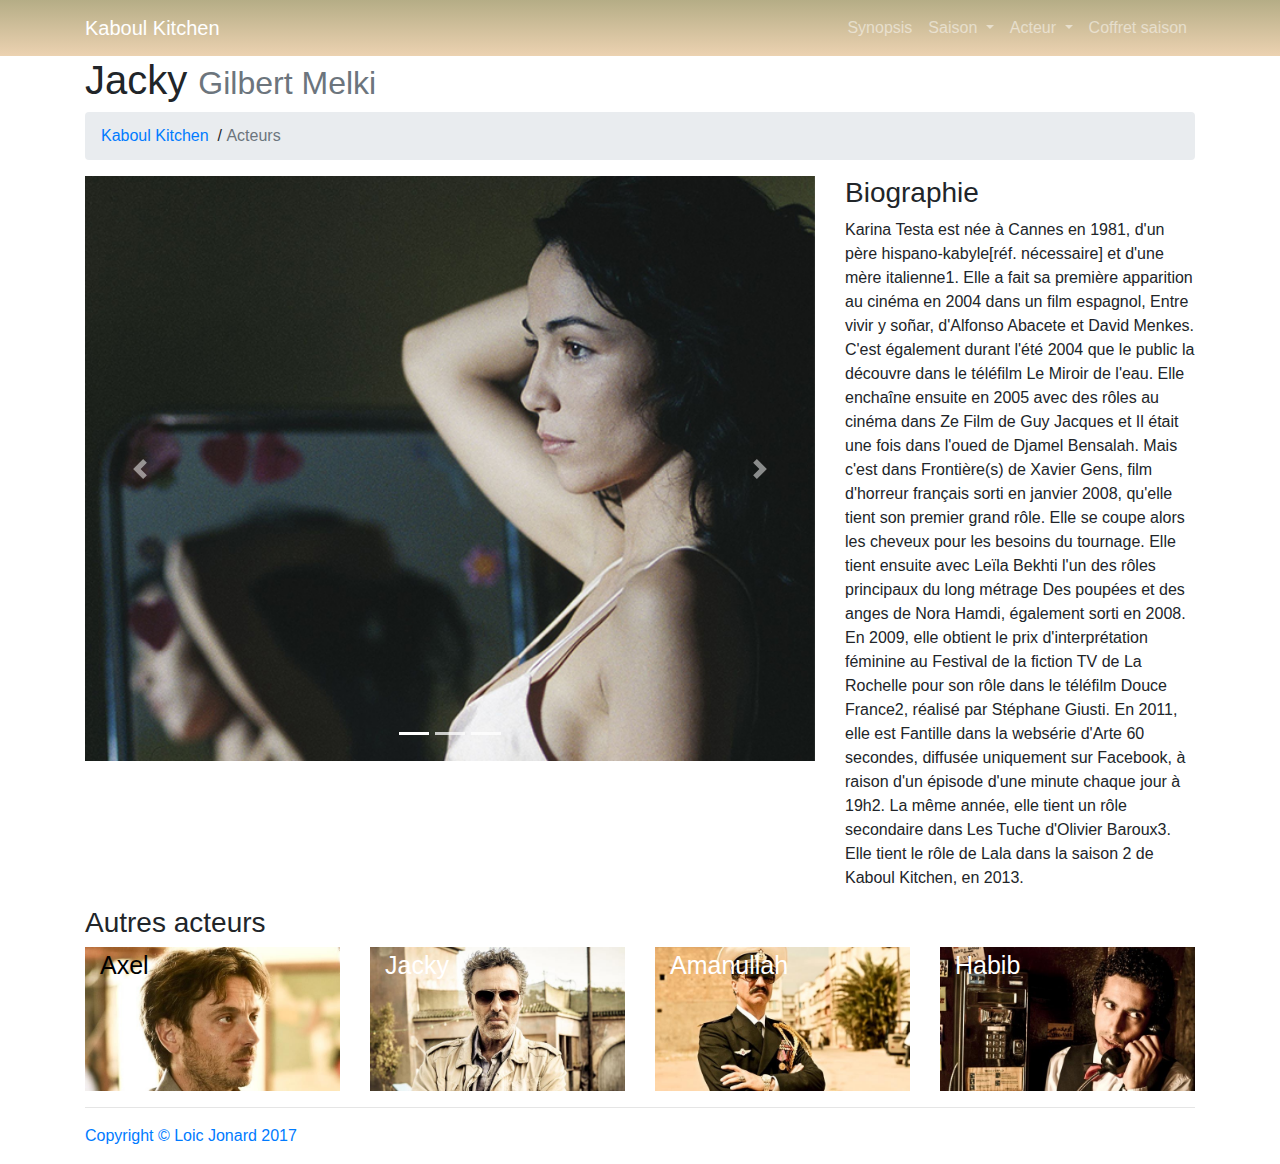
<file: kaboul-Kitchen/lala.html>
<!DOCTYPE html>
<html lang="fr">

<head>

    <meta charset="utf-8">
    <meta name="viewport" content="width=device-width, initial-scale=1, shrink-to-fit=no">
    <meta name="description" content="">
    <meta name="author" content="">

    <title>Modern Business - Start Bootstrap Template</title>

    <!-- Bootstrap core CSS -->
    <link href="./css/bootstrap.css" rel="stylesheet">

    <!-- Custom styles for this template -->
    <link href="css/modern-business.css" rel="stylesheet">

</head>

<body>


<!-- Navigation -->
<nav class="navbar fixed-top navbar-expand-lg navbar-dark bg-dark fixed-top grad">
    <div class="container">
        <a class="navbar-brand" href="index.html">Kaboul Kitchen</a>
        <button class="navbar-toggler navbar-toggler-right" type="button" data-toggle="collapse"
                data-target="#navbarResponsive" aria-controls="navbarResponsive" aria-expanded="false"
                aria-label="Toggle navigation">
            <span class="navbar-toggler-icon"></span>
        </button>
        <div class="collapse navbar-collapse" id="navbarResponsive">
            <ul class="navbar-nav ml-auto">
                <li class="nav-item">
                    <a class="nav-link" href="index.html">Synopsis</a>
                </li>
                <li class="nav-item dropdown">
                    <a class="nav-link dropdown-toggle" href="#" id="navbarDropdownPortfolio" data-toggle="dropdown"
                       aria-haspopup="true" aria-expanded="false">
                        Saison
                    </a>
                    <div class="dropdown-menu dropdown-menu-right" aria-labelledby="navbarDropdownPortfolio">
                        <a class="dropdown-item" href="saison123.html">Saison 1</a>
                        <a class="dropdown-item" href="saison123.html">Saison 2</a>
                        <a class="dropdown-item" href="saison123.html">Saison 3</a>
                    </div>
                </li>
                <li class="nav-item dropdown">
                    <a class="nav-link dropdown-toggle" href="#" id="navbarDropdownBlog" data-toggle="dropdown"
                       aria-haspopup="true" aria-expanded="false">
                        Acteur
                    </a>
                    <div class="dropdown-menu dropdown-menu-right" aria-labelledby="navbarDropdownBlog">
                        <a class="dropdown-item" href="axel.html">Axel</a>
                        <a class="dropdown-item" href="Sophie.html">Sophie</a>
                        <a class="dropdown-item" href="Habib.html">Habib</a>
                        <a class="dropdown-item" href="damien.html">Damien</a>
                        <a class="dropdown-item" href="jacky.html">Jacky</a>
                        <a class="dropdown-item" href="lala.html">Lala</a>
                    </div>
                </li>
                <li class="nav-item">
                    <a class="nav-link" href="coffret-saison.html">Coffret saison</a>
                </li>
            </ul>
        </div>
    </div>
</nav>
<!-- Page Content -->
<div class="container">

    <!-- Page Heading/Breadcrumbs -->
    <div class="row">
        <div class="col-lg-12">
            <h1>Jacky
                <small class="text-muted">Gilbert Melki</small>
            </h1>
            <ol class="breadcrumb">
                <li><a href="index.html">Kaboul Kitchen &nbsp;</a>
                </li>
                /
                <li class="active text-muted">&nbsp;Acteurs</li>
            </ol>
        </div>
    </div>
    <!-- /.row -->
    <!-- Portfolio Item Row -->
    <div class="row">

        <div class="col-md-8">
            <div id="carousel-example-generic" class="carousel slide" data-ride="carousel">
                <!-- Indicators -->
                <ol class="carousel-indicators">
                    <li data-target="#carousel-example-generic" data-slide-to="0" class="active"></li>
                    <li data-target="#carousel-example-generic" data-slide-to="1"></li>
                    <li data-target="#carousel-example-generic" data-slide-to="2"></li>
                </ol>

                <!-- Wrapper for slides -->
                <div id="carouselExampleIndicators" class="carousel slide" data-ride="carousel">
                    <ol class="carousel-indicators">
                        <li data-target="#carouselExampleIndicators" data-slide-to="0" class="active"></li>
                        <li data-target="#carouselExampleIndicators" data-slide-to="1"></li>
                        <li data-target="#carouselExampleIndicators" data-slide-to="2"></li>
                    </ol>
                    <div class="carousel-inner" role="listbox">
                        <!-- Slide One - Set the background image for this slide in the line below -->
                        <div class="carousel-item active"
                             style="background-image: url('./css/images/Karina_Testa.jpg')">
                            <div class="carousel-caption d-none d-md-block">
                            </div>
                        </div>
                        <!-- Slide Two - Set the background image for this slide in the line below -->
                        <div class="carousel-item" style="background-image:url('./css/images/Karina_Testa2.jpg');">
                            <div class="carousel-caption d-none d-md-block">
                            </div>
                        </div>
                        <!-- Slide Three - Set the background image for this slide in the line below -->
                        <div class="carousel-item" style="background-image:url('./css/images/Karina_Testa3.jpg'); ">
                            <div class="carousel-caption d-none d-md-block">
                            </div>
                        </div>
                        <a class="carousel-control-prev" href="#carouselExampleIndicators" role="button"
                           data-slide="prev">
                            <span class="carousel-control-prev-icon" aria-hidden="true"></span>
                            <span class="sr-only">Previous</span>
                        </a>
                        <a class="carousel-control-next" href="#carouselExampleIndicators" role="button"
                           data-slide="next">
                            <span class="carousel-control-next-icon" aria-hidden="true"></span>
                            <span class="sr-only">Next</span>
                        </a>
                    </div>
                </div>
            </div>
        </div>

        <div class="col-md-4">
            <h3>Biographie</h3>
            <p>Karina Testa est née à Cannes en 1981, d'un père hispano-kabyle[réf. nécessaire] et d'une mère
                italienne1.

                Elle a fait sa première apparition au cinéma en 2004 dans un film espagnol, Entre vivir y soñar,
                d'Alfonso Abacete et David Menkes. C'est également durant l'été 2004 que le public la découvre dans le
                téléfilm Le Miroir de l'eau. Elle enchaîne ensuite en 2005 avec des rôles au cinéma dans Ze Film de Guy
                Jacques et Il était une fois dans l'oued de Djamel Bensalah.

                Mais c'est dans Frontière(s) de Xavier Gens, film d'horreur français sorti en janvier 2008, qu'elle
                tient son premier grand rôle. Elle se coupe alors les cheveux pour les besoins du tournage. Elle tient
                ensuite avec Leïla Bekhti l'un des rôles principaux du long métrage Des poupées et des anges de Nora
                Hamdi, également sorti en 2008.
                En 2009, elle obtient le prix d'interprétation féminine au Festival de la fiction TV de La Rochelle pour
                son rôle dans le téléfilm Douce France2, réalisé par Stéphane Giusti.

                En 2011, elle est Fantille dans la websérie d'Arte 60 secondes, diffusée uniquement sur Facebook, à
                raison d'un épisode d'une minute chaque jour à 19h2. La même année, elle tient un rôle secondaire dans
                Les Tuche d'Olivier Baroux3.

                Elle tient le rôle de Lala dans la saison 2 de Kaboul Kitchen, en 2013.</p>


        </div>

    </div>
    <!-- /.row -->

    <!-- Related Projects Row -->
    <div class="row">

        <div class="col-lg-12">
            <h3>Autres acteurs</h3>
        </div>

        <div class="col-sm-3 col-xs-6">
            <a href="axel.html" class="img-position">
                <img class="img-fluid" src="./css/images/axel.jpg" alt="Axel" title="Axel">
                <div class="name-picture" style="color:black;">Axel</div>
            </a>
        </div>


        <div class="col-sm-3 col-xs-6">
            <a href="sophie.html" class="img-position">
                <img class="img-fluid" src="./css/images/jacky.jpg" alt="jacky" title="jacky">
                <div class="name-picture" >Jacky</div>
            </a>
        </div>


        <div class="col-sm-3 col-xs-6" >
            <a href="jacky.html" class="img-position">
                <img class="img-fluid" src="./css/images//Amanullah.jpg" alt="Jacky" title="amanuallah">
                <div class="name-picture">Amanullah</div>
            </a>
        </div>


        <div class="col-sm-3 col-xs-6">
            <a href="habib.html" class="img-position">
                <img class="img-fluid" src="./css/images/Habib.jpg" alt="Habib" title="Habib">
                <div class="name-picture">Habib</div>
            </a>
        </div>

    </div>
    <!-- /.row -->

    <hr>

    <!-- Footer -->
    <footer>
        <div class="row">
            <div class="col-lg-12">
                <p><a href="http://www.jonard.fr" target="_blank">Copyright &copy; Loic Jonard 2017</a></p>
            </div>
        </div>
    </footer>

</div>

<!-- Bootstrap core JavaScript -->
<script src="./js/jquery.js"></script>
<script src="./js/popper.js"></script>
<script src="./js/bootstrap.js"></script>

</body>

</html>
</file>
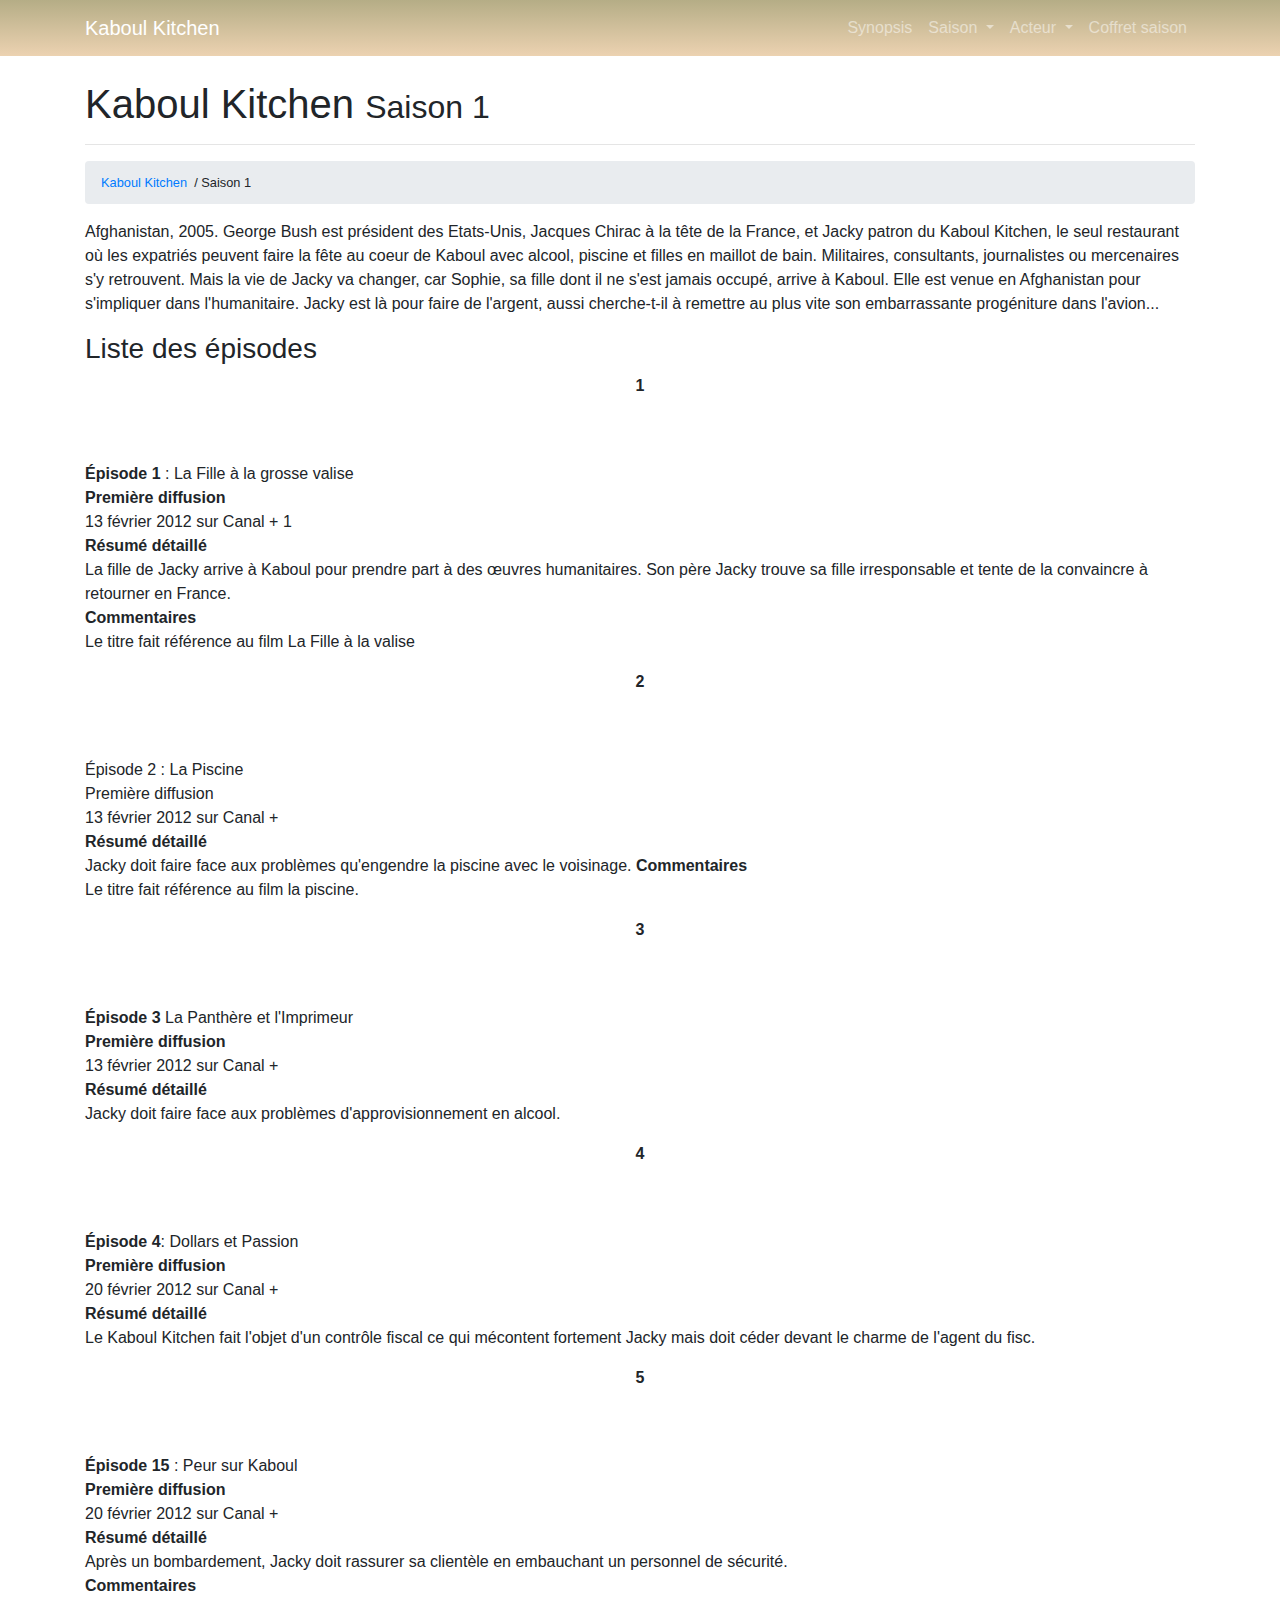
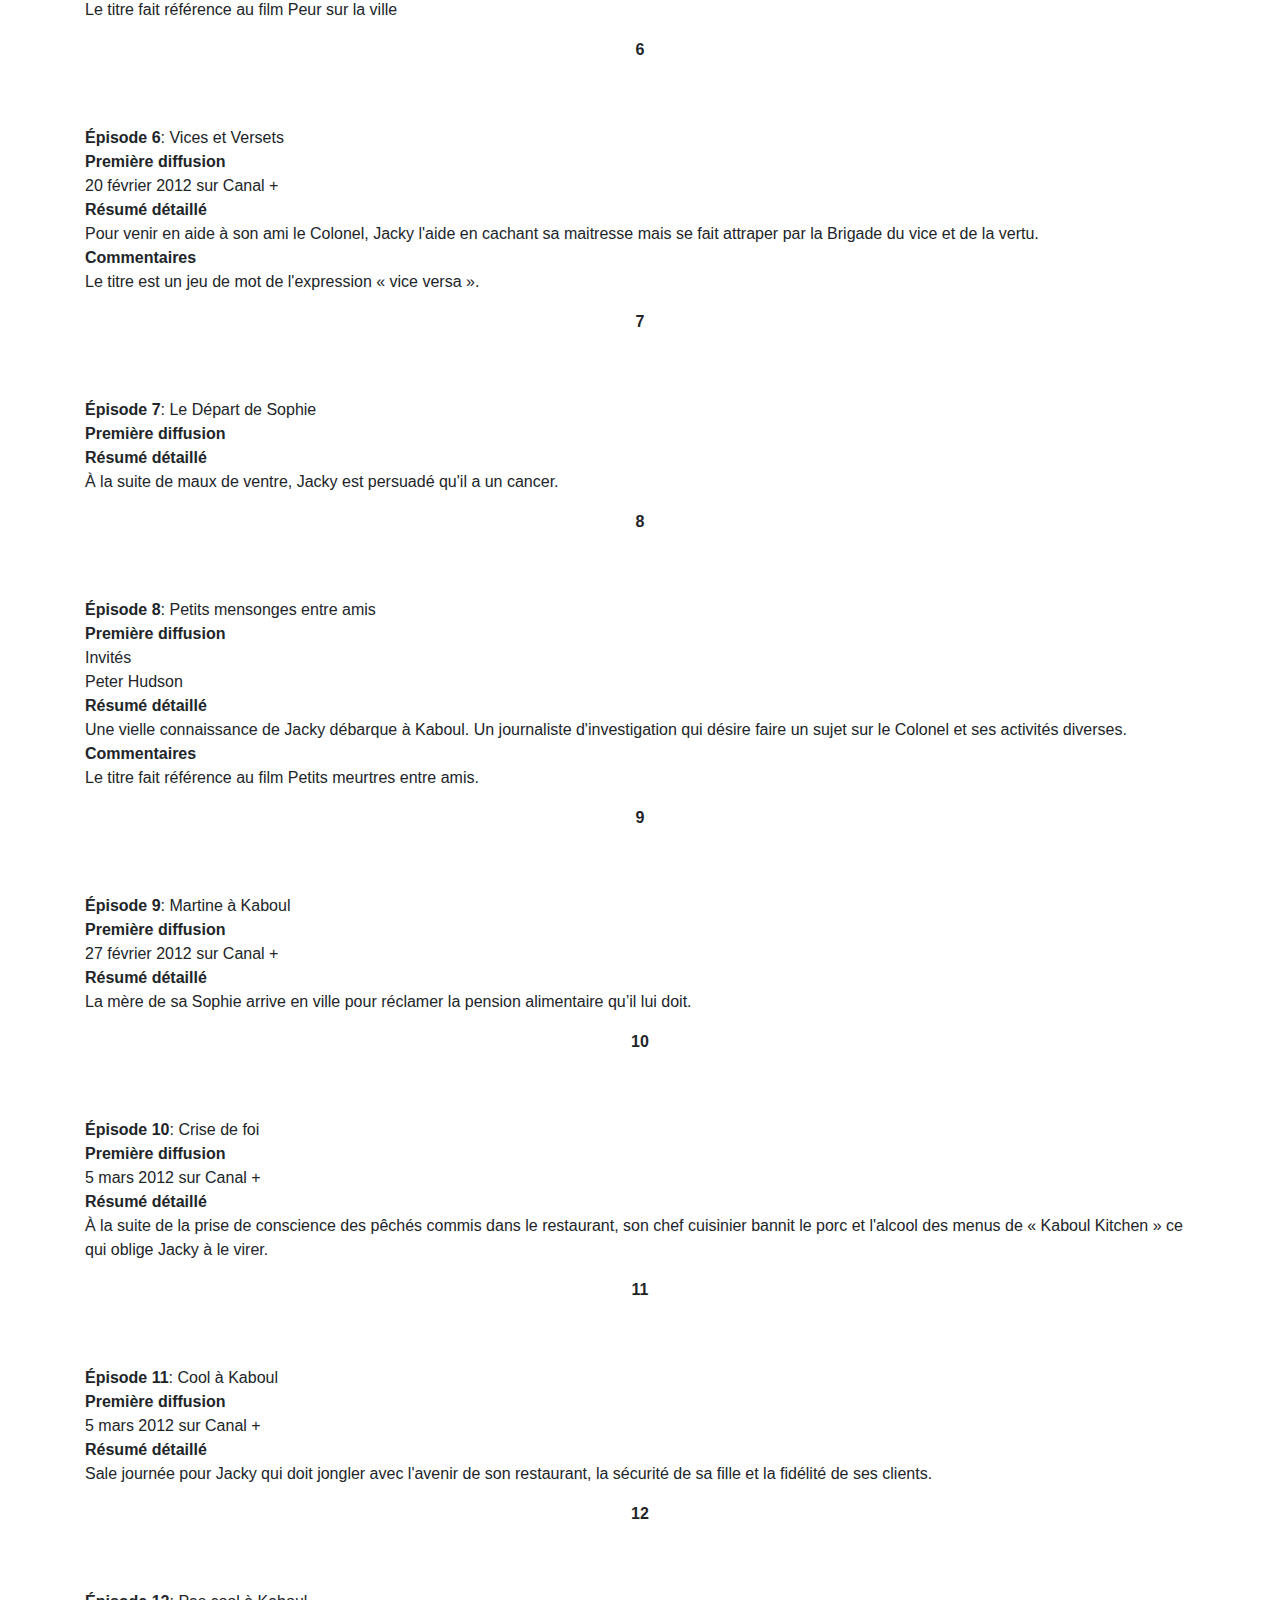
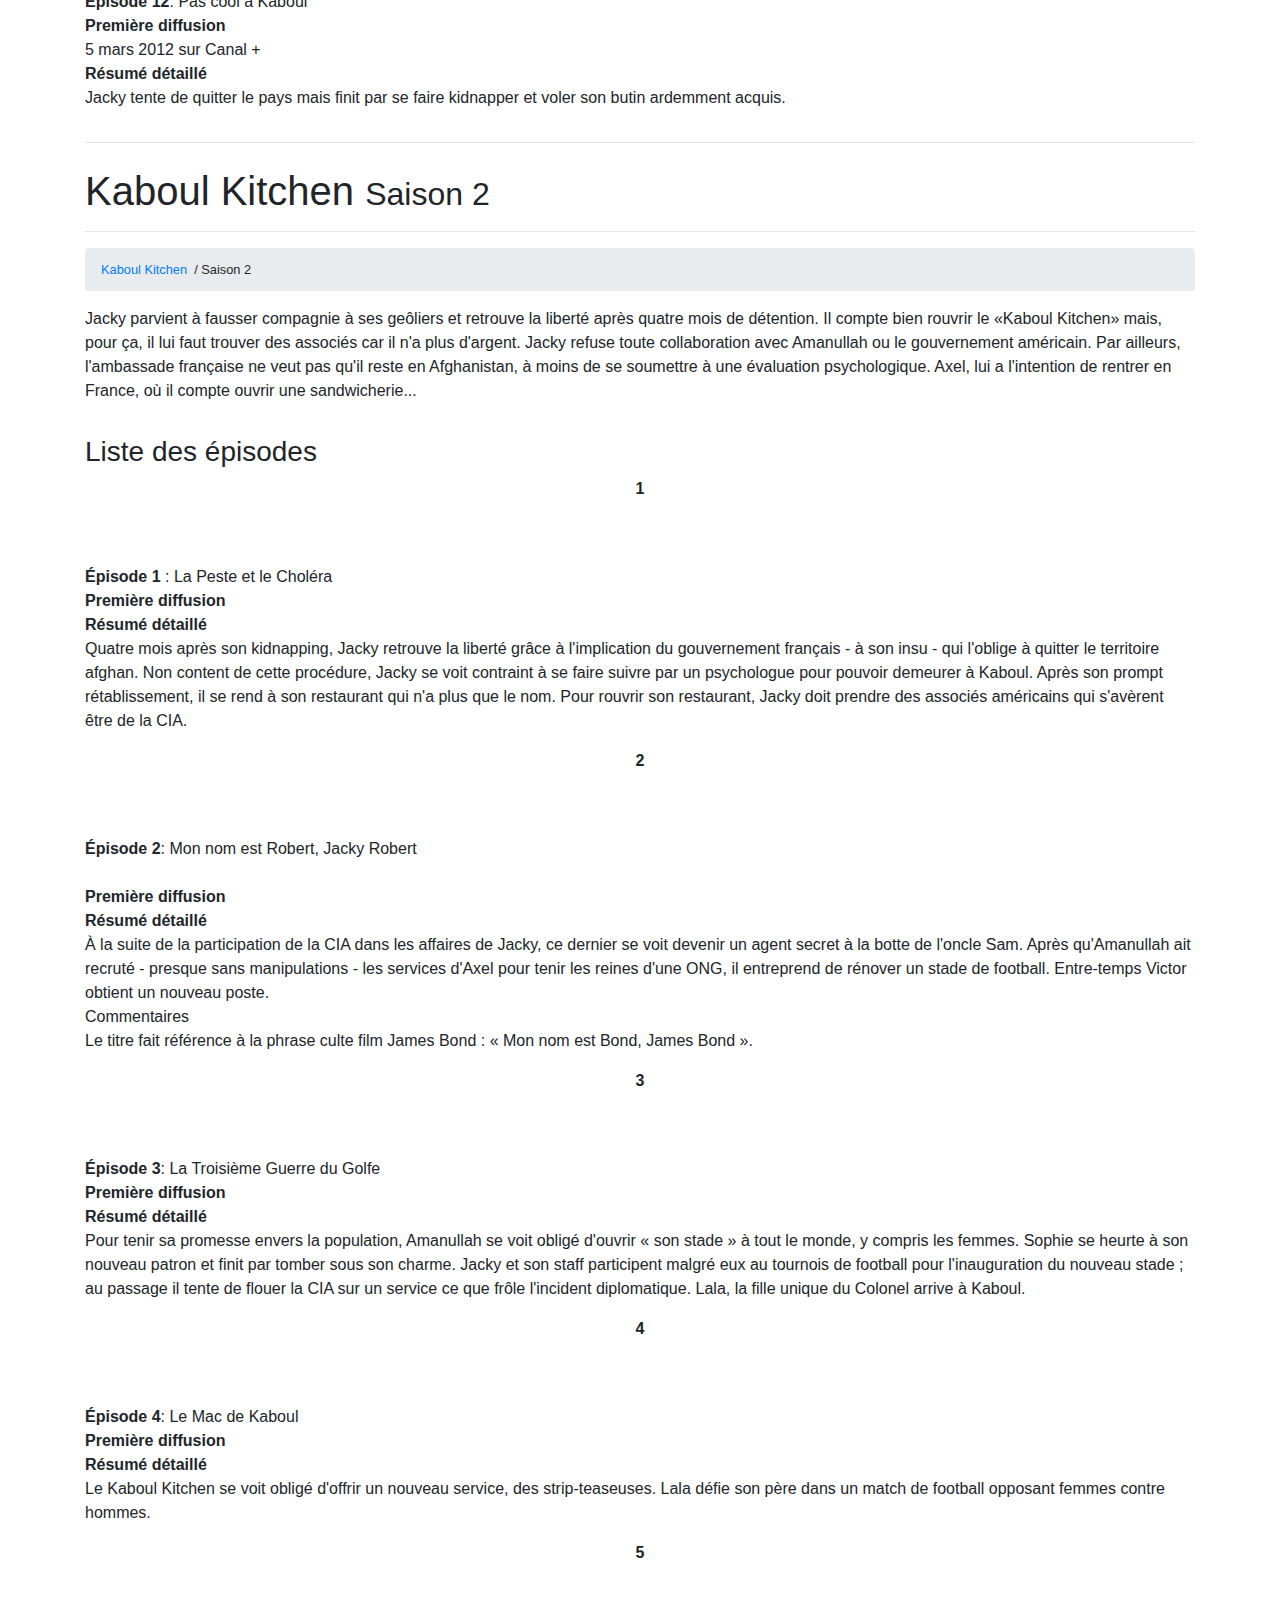
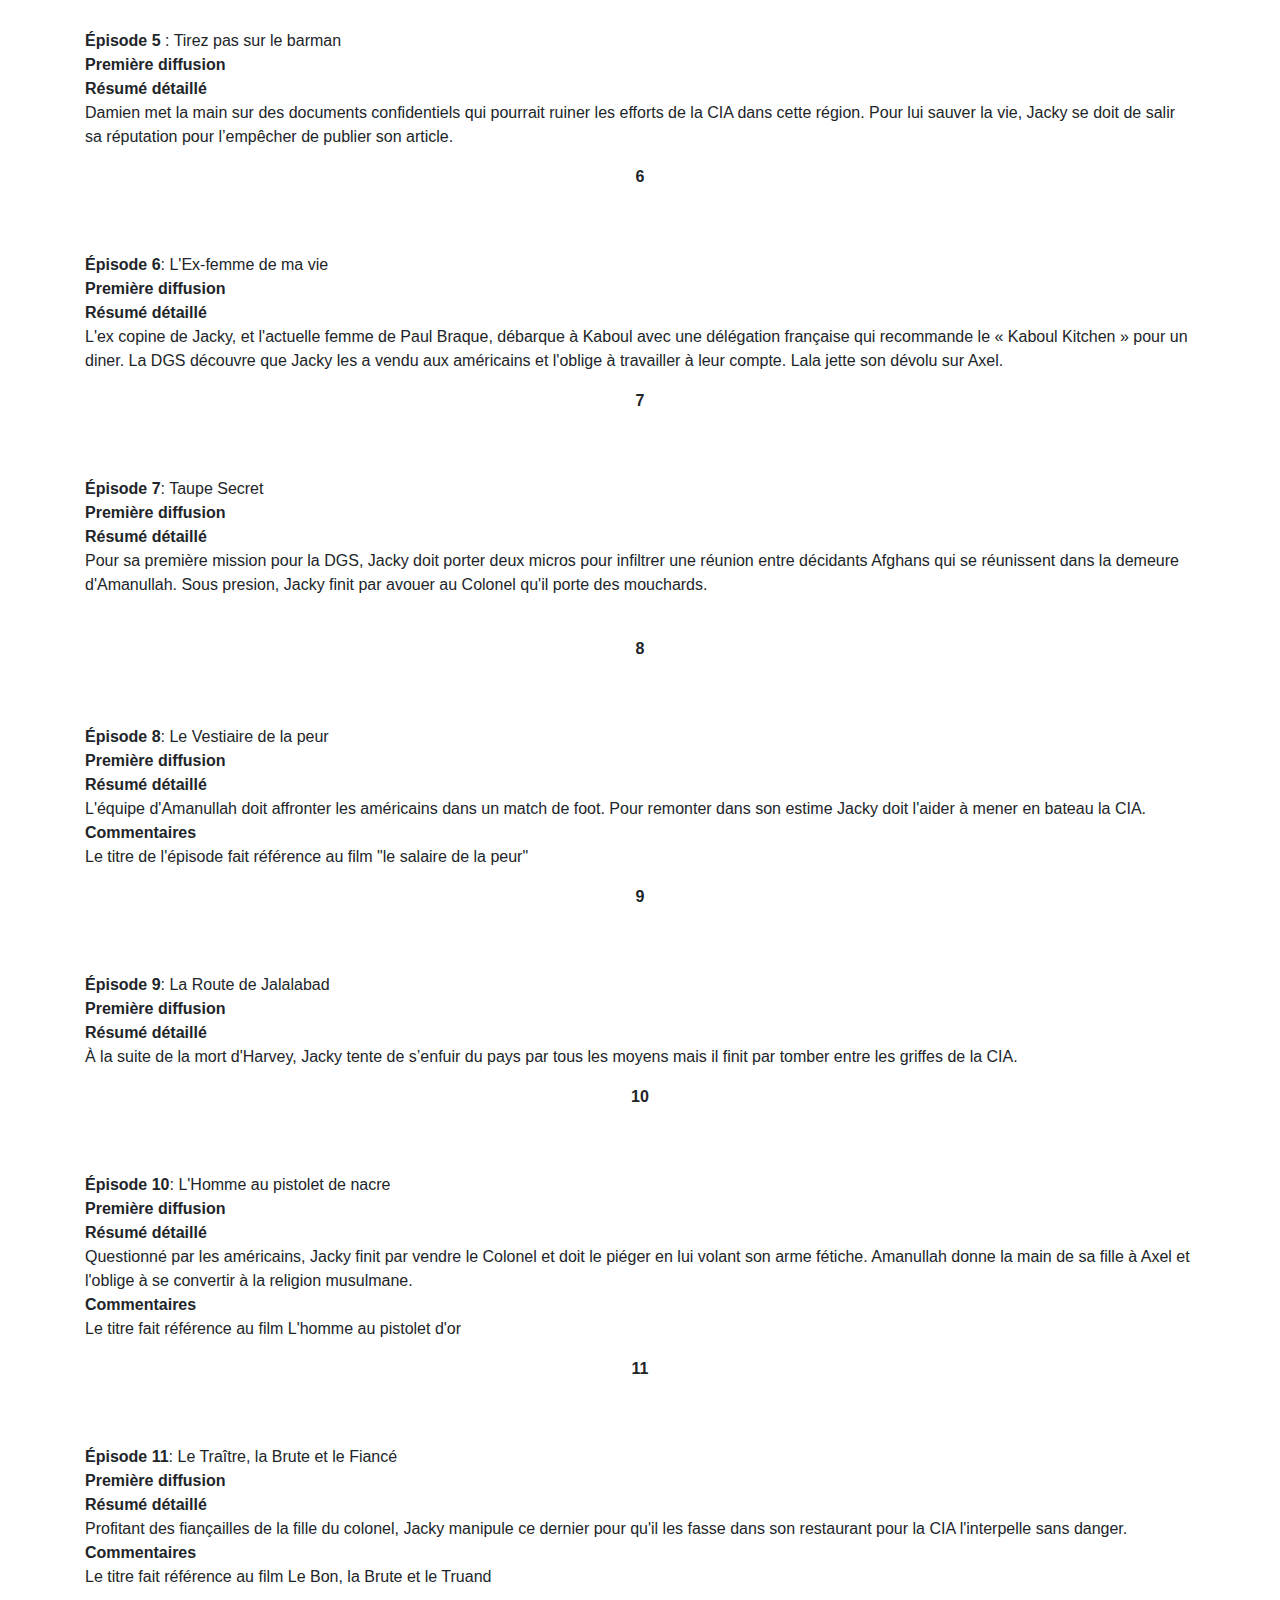
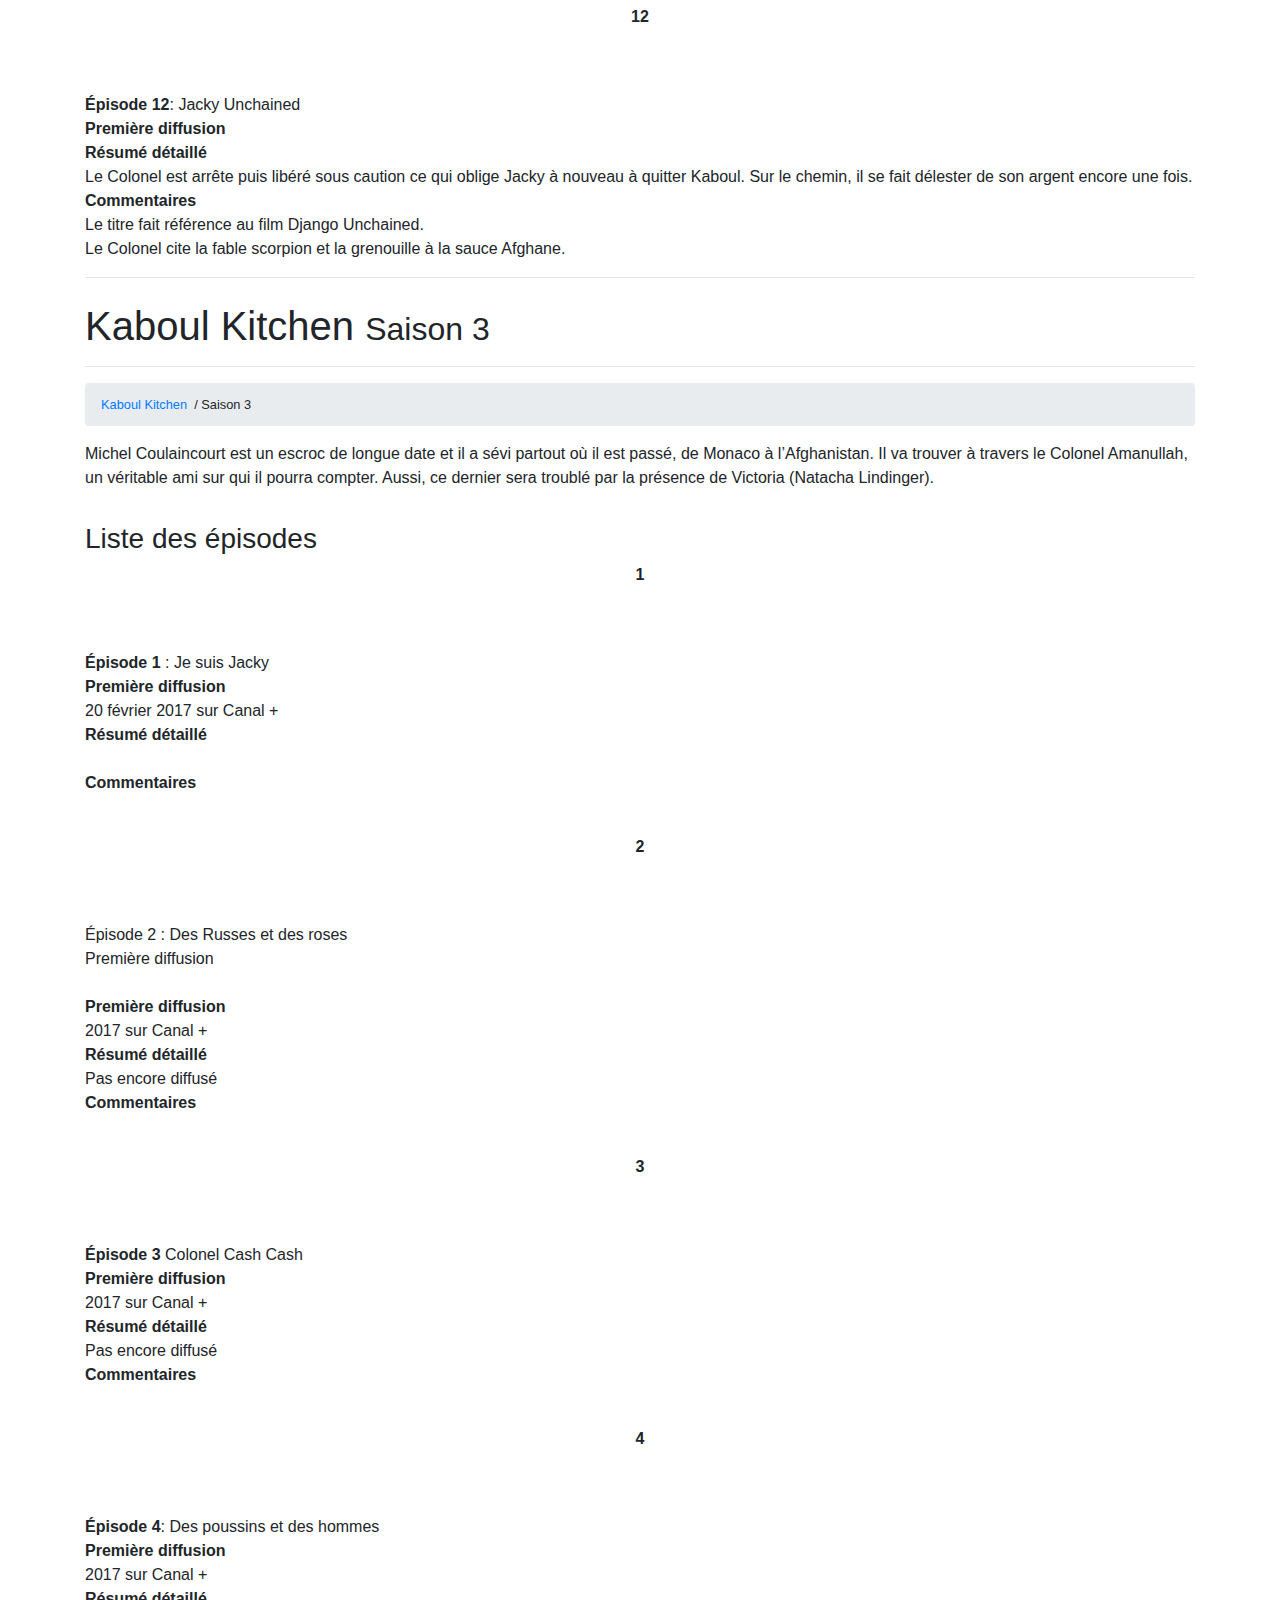
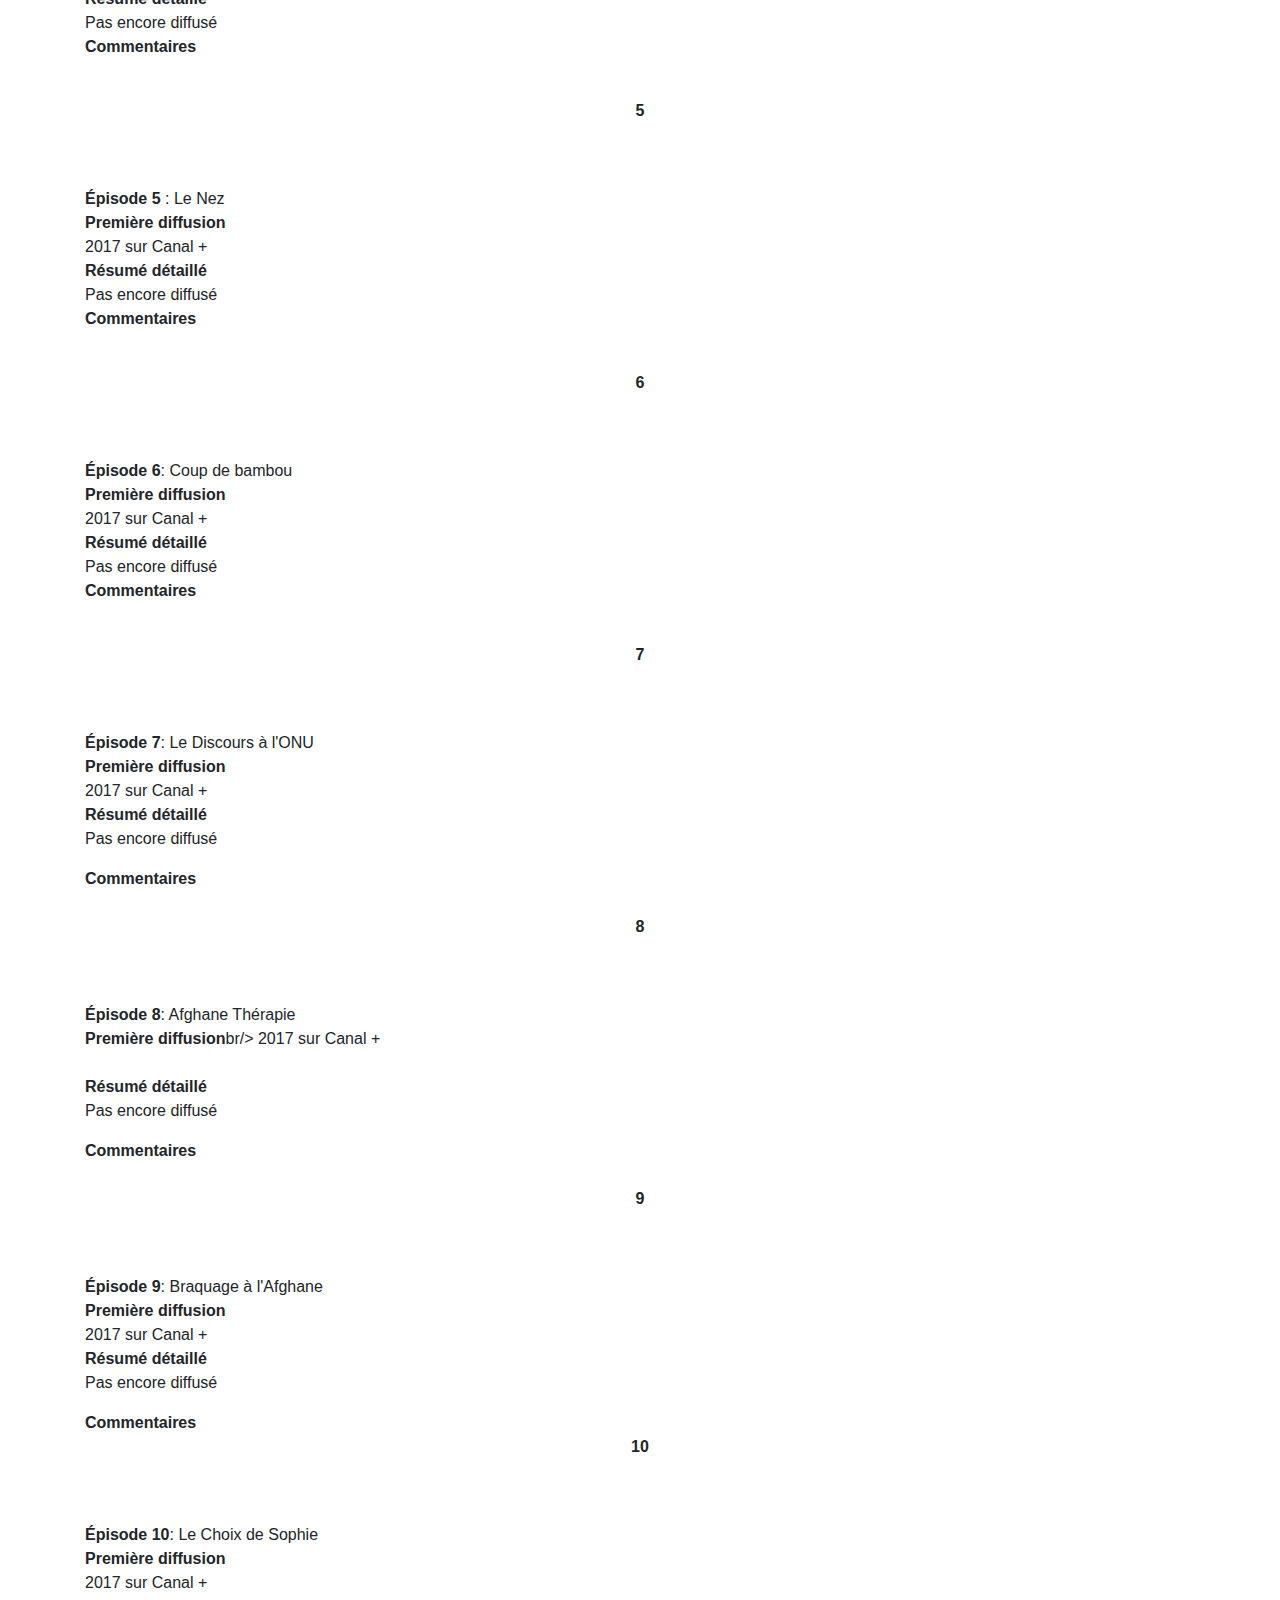
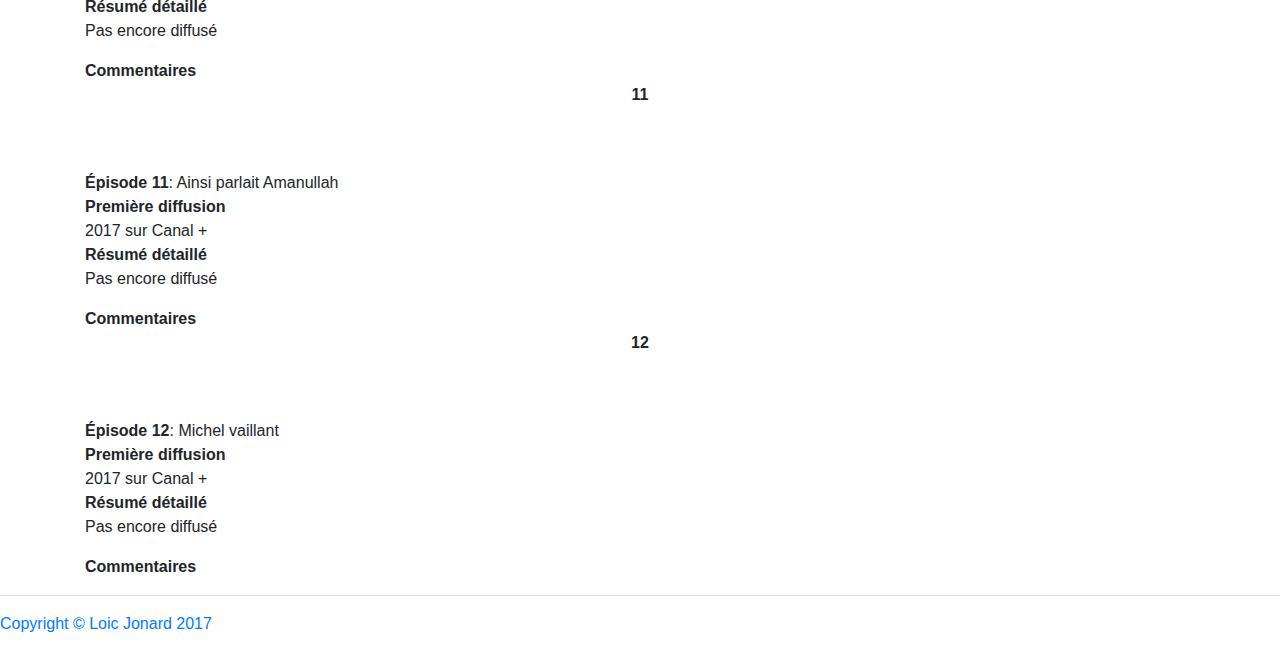
<file: kaboul-Kitchen/saison123.html>
<!DOCTYPE html>
<html lang="en">

<head>

  <meta charset="utf-8">
  <meta name="viewport" content="width=device-width, initial-scale=1, shrink-to-fit=no">
  <meta name="description" content="">
  <meta name="author" content="">

  <title>Modern Business - Start Bootstrap Template</title>

  <!-- Bootstrap core CSS -->
  <link href="./css/bootstrap.css" rel="stylesheet">

  <!-- Custom styles for this template -->
  <link href="css/modern-business.css" rel="stylesheet">

</head>

<body>

  <!-- Navigation -->
  <nav class="navbar fixed-top navbar-expand-lg navbar-dark bg-dark fixed-top grad">
    <div class="container">
      <a class="navbar-brand" href="index.html">Kaboul Kitchen</a>
      <button class="navbar-toggler navbar-toggler-right" type="button" data-toggle="collapse" data-target="#navbarResponsive" aria-controls="navbarResponsive" aria-expanded="false" aria-label="Toggle navigation">
        <span class="navbar-toggler-icon"></span>
      </button>
      <div class="collapse navbar-collapse" id="navbarResponsive">
        <ul class="navbar-nav ml-auto">
          <li class="nav-item">
            <a class="nav-link" href="index.html">Synopsis</a>
          </li>
          <li class="nav-item dropdown">
            <a class="nav-link dropdown-toggle" href="#" id="navbarDropdownPortfolio" data-toggle="dropdown" aria-haspopup="true" aria-expanded="false">
              Saison
            </a>
            <div class="dropdown-menu dropdown-menu-right" aria-labelledby="navbarDropdownPortfolio">
              <a class="dropdown-item" href="saison123.html">Saison 1</a>
              <a class="dropdown-item" href="saison123.html">Saison 2</a>
              <a class="dropdown-item" href="saison123.html">Saison 3</a>
            </div>
          </li>
          <li class="nav-item dropdown">
            <a class="nav-link dropdown-toggle" href="#" id="navbarDropdownBlog" data-toggle="dropdown" aria-haspopup="true" aria-expanded="false">
              Acteur
            </a>
            <div class="dropdown-menu dropdown-menu-right" aria-labelledby="navbarDropdownBlog">
              <a class="dropdown-item" href="Axel.html">Axel</a>
              <a class="dropdown-item" href="Sophie.html">Sophie</a>
              <a class="dropdown-item" href="Habib.html">Habib</a>
              <a class="dropdown-item" href="Damien.html">Damien</a>
              <a class="dropdown-item" href="Jacky.html">Jacky</a>
              <a class="dropdown-item" href="Lala.html">Lala</a>
            </div>
          </li>
          <li class="nav-item">
            <a class="nav-link" href="saison123.html">Coffret saison</a>
          </li>
        </ul>
      </div>
    </div>
  </nav>



<div class="container">

  <!-- Page Heading/Breadcrumbs -->
  <div class="row mt-4">
      <div class="col-lg-12">
          <h1>Kaboul Kitchen 
              <small>Saison 1</small>
          </h1>
          <hr>
          <ol class="breadcrumb small">
              <li><a href="index.html">Kaboul Kitchen 	&nbsp;</a>
              </li>
              /
              <li class="active"> 	&nbsp;Saison 1</li>
          </ol>
      </div>
  </div>
  <!-- /.row -->

  <!-- Content Row -->
  <div class="row">
      <div class="col-lg-12">
          <p>Afghanistan, 2005. George Bush est président des Etats-Unis, Jacques Chirac à la tête de la France, et Jacky patron du Kaboul Kitchen, le seul restaurant où les expatriés peuvent faire la fête au coeur de Kaboul avec alcool, piscine et filles en maillot de bain. Militaires, consultants, journalistes ou mercenaires s'y retrouvent. Mais la vie de Jacky va changer, car Sophie, sa fille dont il ne s'est jamais occupé, arrive à Kaboul. Elle est venue en Afghanistan pour s'impliquer dans l'humanitaire. Jacky est là pour faire de l'argent, aussi cherche-t-il à remettre au plus vite son embarrassante progéniture dans l'avion...</p>
          <p><h3> Liste des épisodes</h3>
<div><p class="text-center"><strong>1</strong><p><br/><br/>
<strong>Épisode 1</strong> : La Fille à la grosse valise<br/>
<strong>Première diffusion</strong><br/>
13 février 2012 sur Canal + 1<br/>
<strong>Résumé détaillé</strong><br/>
La fille de Jacky arrive à Kaboul pour prendre part à des œuvres humanitaires. Son père Jacky trouve sa fille irresponsable et tente de la convaincre à retourner en France.<br/>
<strong>Commentaires</strong><br/>
Le titre fait référence au film La Fille à la valise<br/></div>
<div><p class="text-center"><strong>2</strong><p><br/><br/>Épisode 2 : La Piscine<br/>
Première diffusion<br/>
13 février 2012 sur Canal +<br/>
<strong>Résumé détaillé</strong><br/>
Jacky doit faire face aux problèmes qu'engendre la piscine avec le voisinage.
<strong>Commentaires</strong><br/>
Le titre fait référence au film la piscine.<br/></div>
<div><p class="text-center"><strong>3</strong><p><br/><br/>
<strong>Épisode 3</strong> La Panthère et l'Imprimeur<br/>
<strong>Première diffusion</strong><br/>
13 février 2012 sur Canal +<br/>
<strong>Résumé détaillé</strong><br/>
Jacky doit faire face aux problèmes d'approvisionnement en alcool.<br/></div>
<div><p class="text-center"><strong>4</strong><p><br/><br/>
<strong>Épisode 4</strong>: Dollars et Passion<br/>
<strong>Première diffusion</strong><br/>
20 février 2012 sur Canal +<br/>
<strong>Résumé détaillé</strong><br/>
Le Kaboul Kitchen fait l'objet d'un contrôle fiscal ce qui mécontent fortement Jacky mais doit céder devant le charme de l'agent du fisc.<br/></div>
<div><p class="text-center"><strong>5</strong><p><br/><br/>
<strong>Épisode 15</strong> : Peur sur Kaboul<br/>
<strong>Première diffusion</strong><br/>
20 février 2012 sur Canal +<br/>
<strong>Résumé détaillé</strong><br/>
Après un bombardement, Jacky doit rassurer sa clientèle en embauchant un personnel de sécurité.<br/>
<strong>Commentaires</strong><br/>
Le titre fait référence au film Peur sur la ville<br/></div>
<div><p class="text-center"><strong>6</strong><p><br/><br/>
<strong>Épisode 6</strong>: Vices et Versets<br/>
<strong>Première diffusion</strong><br/>
20 février 2012 sur Canal +<br/>
<strong>Résumé détaillé</strong><br/>
Pour venir en aide à son ami le Colonel, Jacky l'aide en cachant sa maitresse mais se fait attraper par la Brigade du vice et de la vertu.<br/>
<strong>Commentaires</strong><br/>
Le titre est un jeu de mot de l'expression « vice versa ».<br/></div>
<div><p class="text-center"><strong>7</strong><p><br/><br/>
<strong>Épisode 7</strong>: Le Départ de Sophie<br/>
<strong>Première diffusion</strong><br/>
<strong>Résumé détaillé</strong><br/>
À la suite de maux de ventre, Jacky est persuadé qu'il a un cancer.<br/>
</div>
<div><p class="text-center"><strong>8</strong><p><br/><br/>
<strong>Épisode 8</strong>: Petits mensonges entre amis<br/>
<strong>Première diffusion</strong><br/>
Invités<br/>
Peter Hudson<br/>
<strong>Résumé détaillé</strong><br/>
Une vielle connaissance de Jacky débarque à Kaboul. Un journaliste d'investigation qui désire faire un sujet sur le Colonel et ses activités diverses.<br/>
<strong>Commentaires</strong><br/>
Le titre fait référence au film Petits meurtres entre amis.<br/>
</div>
<div><p class="text-center"><strong>9</strong><p><br/><br/>
<strong>Épisode 9</strong>: Martine à Kaboul<br/>
<strong>Première diffusion</strong><br/>
27 février 2012 sur Canal +<br/>
<strong>Résumé détaillé</strong><br/>
La mère de sa Sophie arrive en ville pour réclamer la pension alimentaire qu’il lui doit.<br/>
</div>
<div><p class="text-center"><strong>10</strong><p><br/><br/>
<strong>Épisode 10</strong>: Crise de foi<br/>
<strong>Première diffusion</strong><br/>
5 mars 2012 sur Canal +<br/>
<strong>Résumé détaillé</strong><br/>
À la suite de la prise de conscience des pêchés commis dans le restaurant, son chef cuisinier bannit le porc et l'alcool des menus de « Kaboul Kitchen » ce qui oblige Jacky à le virer.<br/>
</div>
<div><p class="text-center"><strong>11</strong><p><br/><br/>
<strong>Épisode 11</strong>: Cool à Kaboul<br/>
<strong>Première diffusion</strong><br/>
5 mars 2012 sur Canal +<br/>
<strong>Résumé détaillé</strong><br/>
Sale journée pour Jacky qui doit jongler avec l'avenir de son restaurant, la sécurité de sa fille et la fidélité de ses clients.
</p></div>
<div><p class="text-center"><strong>12</strong><p><br/><br/>
<strong>Épisode 12</strong>: Pas cool à Kaboul<br/>
<strong>Première diffusion</strong><br/>
5 mars 2012 sur Canal +<br/>
<strong>Résumé détaillé</strong><br/>
Jacky tente de quitter le pays mais finit par se faire kidnapper et voler son butin ardemment acquis.<br/></p></div>
      </div>

  </div>
  <!-- /.row -->

  <hr>

<!-- Page Heading/Breadcrumbs -->
<div class="row mt-4">
  <div class="col-lg-12">
      <h1>Kaboul Kitchen <a name="saison2"></a>
          <small>Saison 2</small>
      </h1>
      <hr>
      <ol class="breadcrumb small">
          <li><a href="index.html">Kaboul Kitchen 	&nbsp;</a>
          </li>
          /
          <li class="active"> 	&nbsp;Saison 2</li>
      </ol>
  </div>
</div>
  <!-- /.row -->

  <!-- Content Row -->
  <div class="row">
      <div class="col-lg-12">
          <p>Jacky parvient à fausser compagnie à ses geôliers et retrouve la liberté après quatre mois de détention. Il compte bien rouvrir le «Kaboul Kitchen» mais, pour ça, il lui faut trouver des associés car il n'a plus d'argent. Jacky refuse toute collaboration avec Amanullah ou le gouvernement américain. Par ailleurs, l'ambassade française ne veut pas qu'il reste en Afghanistan, à moins de se soumettre à une évaluation psychologique. Axel, lui a l'intention de rentrer en France, où il compte ouvrir une sandwicherie...</p>
      </div>
  </div>
  <!-- /.row -->
  <p><h3> Liste des épisodes</h3>
<div><p class="text-center"><strong>1</strong><p><br/><br/>
<strong>Épisode 1</strong> : La Peste et le Choléra<br/>
<strong>Première diffusion</strong><br/>
<strong>Résumé détaillé</strong><br/>
Quatre mois après son kidnapping, Jacky retrouve la liberté grâce à l'implication du gouvernement français - à son insu - qui l'oblige à quitter le territoire afghan. Non content de cette procédure, Jacky se voit contraint à se faire suivre par un psychologue pour pouvoir demeurer à Kaboul. Après son prompt rétablissement, il se rend à son restaurant qui n'a plus que le nom. Pour rouvrir son restaurant, Jacky doit prendre des associés américains qui s'avèrent être de la CIA.<br/></div>
<div><p class="text-center"><strong>2</strong><p><br/><br/>
<strong>Épisode 2</strong>: Mon nom est Robert, Jacky Robert<br/>
<br/>
<strong>Première diffusion</strong><br/>
<strong>Résumé détaillé</strong><br/>
À la suite de la participation de la CIA dans les affaires de Jacky, ce dernier se voit devenir un agent secret à la botte de l'oncle Sam. Après qu'Amanullah ait recruté - presque sans manipulations - les services d'Axel pour tenir les reines d'une ONG, il entreprend de rénover un stade de football. Entre-temps Victor obtient un nouveau poste.<br/>
Commentaires<br/>
Le titre fait référence à la phrase culte film James Bond : « Mon nom est Bond, James Bond ».<br/></div>
<div><p class="text-center"><strong>3</strong><p><br/><br/>
<strong>Épisode 3</strong>: La Troisième Guerre du Golfe<br/>
<strong>Première diffusion</strong><br/>
<strong>Résumé détaillé</strong><br/>
Pour tenir sa promesse envers la population, Amanullah se voit obligé d'ouvrir « son stade » à tout le monde, y compris les femmes. Sophie se heurte à son nouveau patron et finit par tomber sous son charme. Jacky et son staff participent malgré eux au tournois de football pour l'inauguration du nouveau stade ; au passage il tente de flouer la CIA sur un service ce que frôle l'incident diplomatique. Lala, la fille unique du Colonel arrive à Kaboul.<br/></div>
<div><p class="text-center"><strong>4</strong><p><br/><br/>
<strong>Épisode 4</strong>: Le Mac de Kaboul<br/>
<strong>Première diffusion</strong><br/>
<strong>Résumé détaillé</strong><br/>
Le Kaboul Kitchen se voit obligé d'offrir un nouveau service, des strip-teaseuses. Lala défie son père dans un match de football opposant femmes contre hommes.<br/></div>
<div><p class="text-center"><strong>5</strong><p><br/><br/>
<strong>Épisode 5</strong> : Tirez pas sur le barman<br/>
<strong>Première diffusion</strong><br/>
<strong>Résumé détaillé</strong><br/>
Damien met la main sur des documents confidentiels qui pourrait ruiner les efforts de la CIA dans cette région. Pour lui sauver la vie, Jacky se doit de salir sa réputation pour l’empêcher de publier son article.<br/></div>
<div><p class="text-center"><strong>6</strong><p><br/><br/>
<strong>Épisode 6</strong>: L'Ex-femme de ma vie<br/>
<strong>Première diffusion</strong><br/>
<strong>Résumé détaillé</strong><br/>
L'ex copine de Jacky, et l'actuelle femme de Paul Braque, débarque à Kaboul avec une délégation française qui recommande le « Kaboul Kitchen » pour un diner. La DGS découvre que Jacky les a vendu aux américains et l'oblige à travailler à leur compte. Lala jette son dévolu sur Axel.<br/></div>
<div><p class="text-center"><strong>7</strong><p><br/><br/>
<strong>Épisode 7</strong>: Taupe Secret<br/>
<strong>Première diffusion</strong><br/>
<strong>Résumé détaillé</strong><br/>
Pour sa première mission pour la DGS, Jacky doit porter deux micros pour infiltrer une réunion entre décidants Afghans qui se réunissent dans la demeure d'Amanullah. Sous presion, Jacky finit par avouer au Colonel qu'il porte des mouchards.</p><br></div>
<div><p class="text-center"><strong>8</strong><p><br/><br/>
<strong>Épisode 8</strong>: Le Vestiaire de la peur<br/>
<strong>Première diffusion</strong><br/>
<strong>Résumé détaillé</strong><br/>
L'équipe d'Amanullah doit affronter les américains dans un match de foot. Pour remonter dans son estime Jacky doit l'aider à mener en bateau la CIA.<br/>
<strong>Commentaires</strong><br/>
Le titre de l'épisode fait référence au film "le salaire de la peur"<br/></div>
<div><p class="text-center"><strong>9</strong><p><br/><br/>
<strong>Épisode 9</strong>: La Route de Jalalabad<br/>
<strong>Première diffusion</strong><br/>
<strong>Résumé détaillé</strong><br/>
À la suite de la mort d'Harvey, Jacky tente de s’enfuir du pays par tous les moyens mais il finit par tomber entre les griffes de la CIA.<br/></div>
<div><p class="text-center"><strong>10</strong><p><br/><br/>
<strong>Épisode 10</strong>: L'Homme au pistolet de nacre<br/>
<strong>Première diffusion</strong>
<br/>
<strong>Résumé détaillé</strong><br/>
Questionné par les américains, Jacky finit par vendre le Colonel et doit le piéger en lui volant son arme fétiche. Amanullah donne la main de sa fille à Axel et l'oblige à se convertir à la religion musulmane.<br/>
<strong>Commentaires</strong><br/>
Le titre fait référence au film L'homme au pistolet d'or<br/></div>
<div><p class="text-center"><strong>11</strong><p><br/><br/>
<strong>Épisode 11</strong>: Le Traître, la Brute et le Fiancé<br/>
<strong>Première diffusion</strong><br/>
<strong>Résumé détaillé</strong><br/>
Profitant des fiançailles de la fille du colonel, Jacky manipule ce dernier pour qu'il les fasse dans son restaurant pour la CIA l'interpelle sans danger.<br/>
<strong>Commentaires</strong><br/>
Le titre fait référence au film Le Bon, la Brute et le Truand<br/></div>
<div><p class="text-center"><strong>12</strong><p><br/><br/><strong>
Épisode 12</strong>: Jacky Unchained<br/>
<strong>Première diffusion</strong><br/>
<strong>Résumé détaillé</strong><br/>
Le Colonel est arrête puis libéré sous caution ce qui oblige Jacky à nouveau à quitter Kaboul. Sur le chemin, il se fait délester de son argent encore une fois.<br/>
<strong>Commentaires</strong><br/>
Le titre fait référence au film Django Unchained.<br/>
Le Colonel cite la fable scorpion et la grenouille à la sauce Afghane.<br/></div>

  <hr>

  <!-- Page Heading/Breadcrumbs -->
  <div class="row mt-4">
    <div class="col-lg-12">
        <h1>Kaboul Kitchen 
            <small>Saison 3</small>
        </h1>
        <hr>
        <ol class="breadcrumb small">
            <li><a href="index.html">Kaboul Kitchen 	&nbsp;</a>
            </li>
            /
            <li class="active"> 	&nbsp;Saison 3</li>
        </ol>
    </div>
</div>
  <!-- /.row -->

  <!-- Content Row -->
  <div class="row">
      <div class="col-lg-12">
          <p>Michel Coulaincourt est un escroc de longue date et il a sévi partout où il est passé, de Monaco à l’Afghanistan. Il va trouver à travers le Colonel Amanullah, un véritable ami sur qui il pourra compter. Aussi, ce dernier sera troublé par la présence de Victoria (Natacha Lindinger).</p>
      </div>
  </div>
  <!-- /.row -->
<p><h3> Liste des épisodes</h3>
<div><p class="text-center"><strong>1</strong><p><br/><br/>
<strong>Épisode 1</strong> : Je suis Jacky<br/>
<strong>Première diffusion</strong><br/>
20 février 2017  sur Canal +<br/>
<strong>Résumé détaillé</strong><br/>
<br/>
<strong>Commentaires</strong><br/>
<br/></div>
<div><p class="text-center"><strong>2</strong><p><br/><br/>Épisode 2 : Des Russes et des roses<br/>
Première diffusion<br/>
<br/>
<strong>Première diffusion</strong><br/>
2017 sur Canal +<br/>
<strong>Résumé détaillé</strong><br/>
Pas encore diffusé<br/>
<strong>Commentaires</strong><br/>
<br/></div>
<div><p class="text-center"><strong>3</strong><p><br/><br/>
<strong>Épisode 3</strong> Colonel Cash Cash<br/>
<strong>Première diffusion</strong><br/>
2017 sur Canal +<br/>
<strong>Résumé détaillé</strong><br/>
Pas encore diffusé<br/>
<strong>Commentaires</strong><br/>
<br/></div>
<div><p class="text-center"><strong>4</strong><p><br/><br/>
<strong>Épisode 4</strong>: Des poussins et des hommes<br/>
<strong>Première diffusion</strong><br/>
2017 sur Canal +<br/>
<strong>Résumé détaillé</strong><br/>
Pas encore diffusé<br/>
<strong>Commentaires</strong><br/>
<br/></div>
<div><p class="text-center"><strong>5</strong><p><br/><br/>
<strong>Épisode 5</strong> : Le Nez<br/>
<strong>Première diffusion</strong><br/>
2017 sur Canal +<br/>
<strong>Résumé détaillé</strong><br/>
Pas encore diffusé<br/>
<strong>Commentaires</strong><br/>
<br/></div>
<div><p class="text-center"><strong>6</strong><p><br/><br/>
<strong>Épisode 6</strong>: Coup de bambou<br/>
<strong>Première diffusion</strong><br/>
2017 sur Canal +<br/>
<strong>Résumé détaillé</strong><br/>
Pas encore diffusé<br/>
<strong>Commentaires</strong><br/>
<br/></div>
<div><p class="text-center"><strong>7</strong><p><br/><br/>
<strong>Épisode 7</strong>: Le Discours à l'ONU<br/>
<strong>Première diffusion</strong><br/>
2017 sur Canal +<br/>
<strong>Résumé détaillé</strong><br/>
Pas encore diffusé<br/></p>
<strong>Commentaires</strong><br/></div>
<br/>
<div><p class="text-center"><strong>8</strong><p><br/><br/>
<strong>Épisode 8</strong>: Afghane Thérapie<br/>
<strong>Première diffusion</strong>br/>
2017 sur Canal +<br/>
<br/>
<strong>Résumé détaillé</strong><br/>
Pas encore diffusé<br/></p>
<strong>Commentaires</strong><br/></div>
<br/>
<div><p class="text-center"><strong>9</strong><p><br/><br/>
<strong>Épisode 9</strong>: Braquage à l'Afghane<br/>
<strong>Première diffusion</strong><br/>
2017 sur Canal +<br/>
<strong>Résumé détaillé</strong><br/>
Pas encore diffusé<br/></p>
<strong>Commentaires</strong><br/></div>
<div><p class="text-center"><strong>10</strong><p><br/><br/>
<strong>Épisode 10</strong>: Le Choix de Sophie<br/>
<strong>Première diffusion</strong><br/>
2017 sur Canal +<br/>
<strong>Résumé détaillé</strong><br/>
Pas encore diffusé<br/></p>
<strong>Commentaires</strong><br/></div>
<div><p class="text-center"><strong>11</strong><p><br/><br/>
<strong>Épisode 11</strong>: Ainsi parlait Amanullah<br/>
<strong>Première diffusion</strong><br/>
2017 sur Canal +<br/>
<strong>Résumé détaillé</strong><br/>
Pas encore diffusé<br/></p>
<strong>Commentaires</strong><br/></div>
<div><p class="text-center"><strong>12</strong><p><br/><br/>
<strong>Épisode 12</strong>: Michel vaillant<br/>
<strong>Première diffusion</strong><br/>
2017 sur Canal +<br/>
<strong>Résumé détaillé</strong><br/>
Pas encore diffusé<br/></p>
<strong>Commentaires</strong><br/></div>
      </div>
  <hr>
  
  <!-- Footer -->
  <footer>
      <div class="row">
          <div class="col-lg-12">
              <p><a href="http://www.jonard.fr"  target="_blank">Copyright &copy; Loic Jonard 2017</a></p>
          </div>
      </div>
  </footer>

  
  <!-- Bootstrap core JavaScript -->
  <script src="./js/jquery.js"></script>
  <script src="./js/popper.js"></script>
  <script src="./js/bootstrap.js"></script>

</body>

</html>
</file>
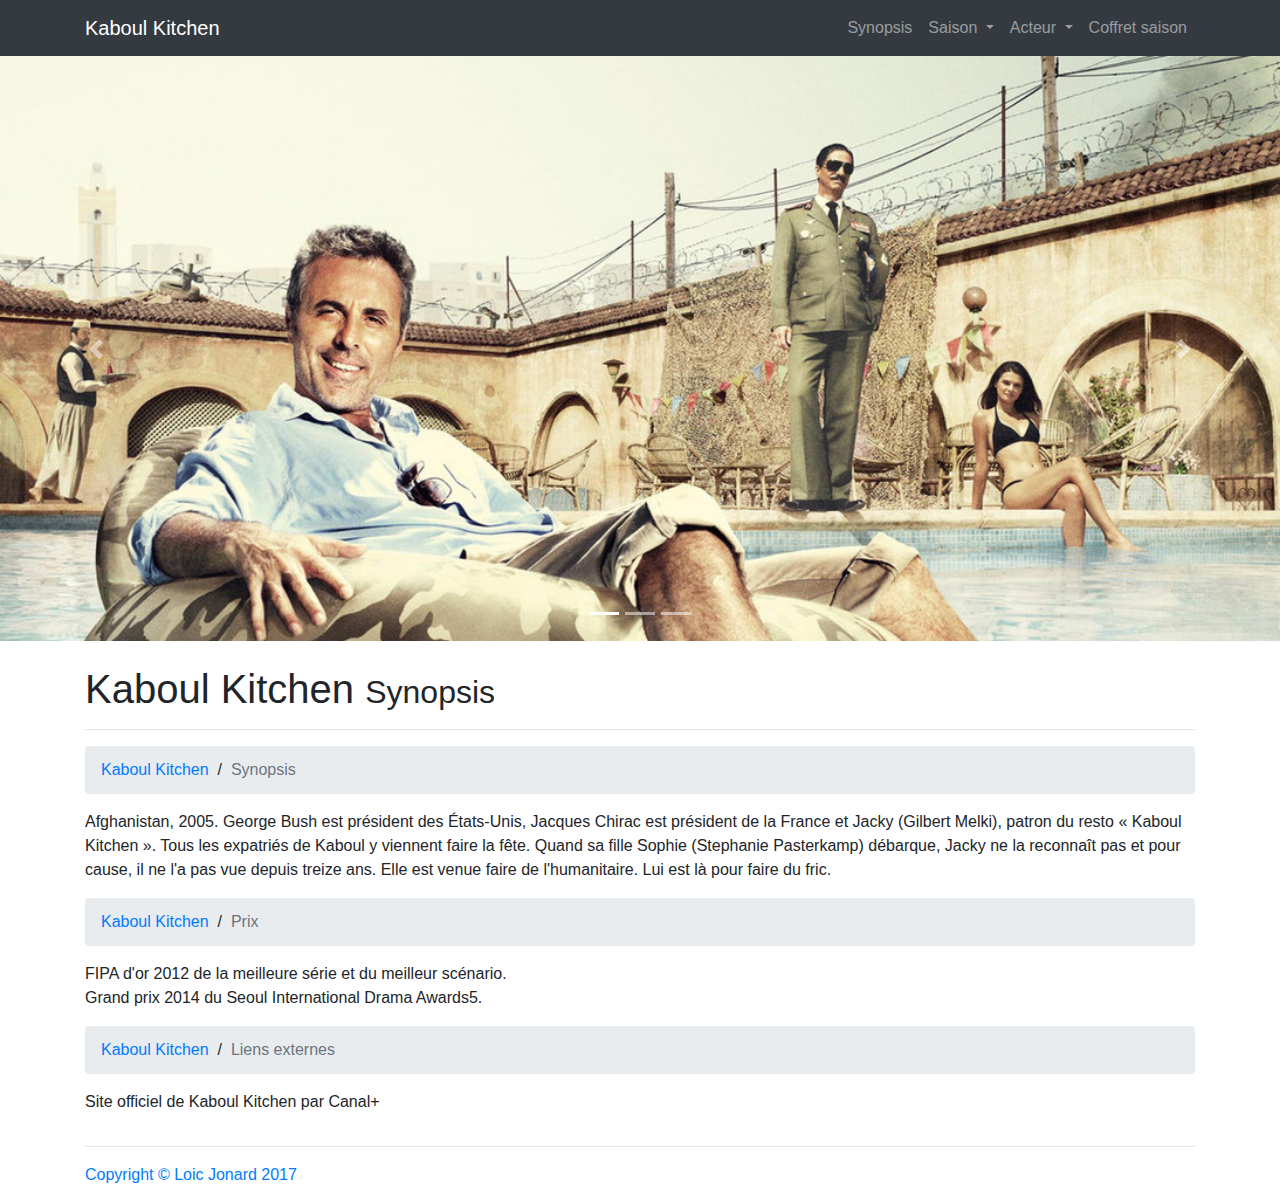
<file: kaboul-Kitchen/synopsis.html>
<!DOCTYPE html>
<html lang="fr">

<head>

    <meta charset="utf-8">
    <meta name="viewport" content="width=device-width, initial-scale=1, shrink-to-fit=no">
    <meta name="description" content="">
    <meta name="author" content="">

    <title>Modern Business - Start Bootstrap Template</title>

    <!-- Bootstrap core CSS -->
    <link href="./css/bootstrap.css" rel="stylesheet">

    <!-- Custom styles for this template -->
    <link href="css/modern-business.css" rel="stylesheet">

</head>

<body>

<!-- Navigation -->
<nav class="navbar fixed-top navbar-expand-lg navbar-dark bg-dark fixed-top">
    <div class="container">
        <a class="navbar-brand" href="index.html">Kaboul Kitchen</a>
        <button class="navbar-toggler navbar-toggler-right" type="button" data-toggle="collapse"
                data-target="#navbarResponsive" aria-controls="navbarResponsive" aria-expanded="false"
                aria-label="Toggle navigation">
            <span class="navbar-toggler-icon"></span>
        </button>
        <div class="collapse navbar-collapse" id="navbarResponsive">
            <ul class="navbar-nav ml-auto">
                <li class="nav-item">
                    <a class="nav-link" href="synopsis.html">Synopsis</a>
                </li>
                <li class="nav-item dropdown">
                    <a class="nav-link dropdown-toggle" href="#" id="navbarDropdownPortfolio" data-toggle="dropdown"
                       aria-haspopup="true" aria-expanded="false">
                        Saison
                    </a>
                    <div class="dropdown-menu dropdown-menu-right" aria-labelledby="navbarDropdownPortfolio">
                        <a class="dropdown-item" href="saison123.html">Saison 1</a>
                        <a class="dropdown-item" href="saison123.html">Saison 2</a>
                        <a class="dropdown-item" href="saison123.html">Saison 3</a>
                    </div>
                </li>
                <li class="nav-item dropdown">
                    <a class="nav-link dropdown-toggle" href="#" id="navbarDropdownBlog" data-toggle="dropdown"
                       aria-haspopup="true" aria-expanded="false">
                        Acteur
                    </a>
                    <div class="dropdown-menu dropdown-menu-right" aria-labelledby="navbarDropdownBlog">
                        <a class="dropdown-item" href="axel.html">Axel</a>
                        <a class="dropdown-item" href="Sophie.html">Sophie</a>
                        <a class="dropdown-item" href="Habib.html">Habib</a>
                        <a class="dropdown-item" href="damien.html">Damien</a>
                        <a class="dropdown-item" href="jacky.html">Jacky</a>
                        <a class="dropdown-item" href="lala.html">Lala</a>
                    </div>
                </li>
                <li class="nav-item">
                    <a class="nav-link" href="coffret-saison.html">Coffret saison</a>
                </li>
            </ul>
        </div>
    </div>
</nav>

<header>
    <div id="carouselExampleIndicators" class="carousel slide" data-ride="carousel">
        <ol class="carousel-indicators">
            <li data-target="#carouselExampleIndicators" data-slide-to="0" class="active"></li>
            <li data-target="#carouselExampleIndicators" data-slide-to="1"></li>
            <li data-target="#carouselExampleIndicators" data-slide-to="2"></li>
        </ol>
        <div class="carousel-inner" role="listbox">
            <!-- Slide One - Set the background image for this slide in the line below -->
            <div class="carousel-item active" style="background-image: url('./css/images/Kaboul_Kitchen.jpg')">
            </div>
            <!-- Slide Two - Set the background image for this slide in the line below -->
            <div class="carousel-item" style="background-image:url('./css/images/kaboul-2.jpg');">
            </div>
            <!-- Slide Three - Set the background image for this slide in the line below -->
            <div class="carousel-item" style="background-image:url('./css/images/kaboul-kitchen-critique.jpg');">
            </div>
        </div>
        <a class="carousel-control-prev" href="#carouselExampleIndicators" role="button" data-slide="prev">
            <span class="carousel-control-prev-icon" aria-hidden="true"></span>
            <span class="sr-only">Previous</span>
        </a>
        <a class="carousel-control-next" href="#carouselExampleIndicators" role="button" data-slide="next">
            <span class="carousel-control-next-icon" aria-hidden="true"></span>
            <span class="sr-only">Next</span>
        </a>
    </div>
</header>
<!-- Page Content -->
<div class="container">

    <!-- Page Heading/Breadcrumbs -->
    <div class="row">
        <div class="col-lg-12">
            <h1 class="mt-4">Kaboul Kitchen
                <small>Synopsis</small>
            </h1>
            <hr>
            <ol class="breadcrumb">
                <li><a href="index.html">Kaboul Kitchen &nbsp;</a>
                </li>
                /
                <li class="active text-muted">&nbsp; Synopsis</li>
            </ol>
        </div>
    </div>
    <!-- /.row -->

    <!-- Content Row -->
    <div class="row">
        <div class="col-lg-12">
            <p>Afghanistan, 2005. George Bush est président des États-Unis, Jacques Chirac est président de la France et
                Jacky (Gilbert Melki), patron du resto « Kaboul Kitchen ». Tous les expatriés de Kaboul y viennent faire
                la fête. Quand sa fille Sophie (Stephanie Pasterkamp) débarque, Jacky ne la reconnaît pas et pour cause,
                il ne l'a pas vue depuis treize ans. Elle est venue faire de l'humanitaire. Lui est là pour faire du
                fric.</p>
        </div>
    </div>

    <!-- Content Row -->
    <div class="row">
        <div class="col-lg-12">
            <ol class="breadcrumb">
                <li><a href="index.html">Kaboul Kitchen &nbsp;</a>
                </li>
                /
                <li class="active text-muted">&nbsp; Prix</li>
            </ol>
            <p>FIPA d'or 2012 de la meilleure série et du meilleur scénario.<br>
                Grand prix 2014 du Seoul International Drama Awards5.</p>
        </div>
    </div>
    <div class="row">
        <div class="col-lg-12">
            <ol class="breadcrumb">
                <li><a href="index.html">Kaboul Kitchen &nbsp;</a>
                </li>
                /
                <li class="active text-muted">&nbsp; Liens externes</li>
            </ol>
            <p><a ref="http://www.canalplus.fr/series/pid4184-kaboul-kitchen.html" target="_blank">Site officiel de
                Kaboul Kitchen par Canal+</a></p>
        </div>
    </div>

    <hr>

    <!-- Footer -->
    <footer>
        <div class="row">
            <div class="col-lg-12">
                <p><a href="http://www.jonard.fr" target="_blank">Copyright &copy; Loic Jonard 2017</a></p>
            </div>
        </div>
    </footer>

</div>


<!-- Bootstrap core JavaScript -->
<script src="./js/jquery.js"></script>
<script src="./js/popper.js"></script>
<script src="./js/bootstrap.js"></script>

</body>

</html>
</file>
<file: kaboul-Kitchen/css/modern-business.css>
/*!
 * Start Bootstrap - Modern Business (https://startbootstrap.com/template-overviews/modern-business)
 * Copyright 2013-2019 Start Bootstrap
 * Licensed under MIT (https://github.com/BlackrockDigital/startbootstrap-logomodern-business-nav/blob/master/LICENSE)
 */
body {
  padding-top: 56px;
}

.carousel-item {
  height: 65vh;
  min-height: 300px;
  background: no-repeat center center scroll;
  -webkit-background-size: cover;
  -moz-background-size: cover;
  -o-background-size: cover;
  background-size: cover;
}

.portfolio-item {
  margin-bottom: 30px;
}

.img-position img{
  position: relative;
}
.img-position div{
  position: absolute;
  top: 0;
  left: 30px;
}
.img-position {
  text-decoration: none;
  color: #ffffff;
  font-size: 25px;
}
.img-position:hover{
      color:#ffffff;
}

.grad {
  background: #ECD2B1; /* For browsers that do not support gradients */
  background: -webkit-linear-gradient(#B5AD86, #ECD2B1); /* For Safari 5.1 to 6.0 */
  background: -o-linear-gradient(#B5AD86, #ECD2B1); /* For Opera 11.1 to 12.0 */
  background: -moz-linear-gradient(#B5AD86, #ECD2B1); /* For Firefox 3.6 to 15 */
  background: linear-gradient(#B5AD86, #ECD2B1); /* Standard syntax */
}
</file>
